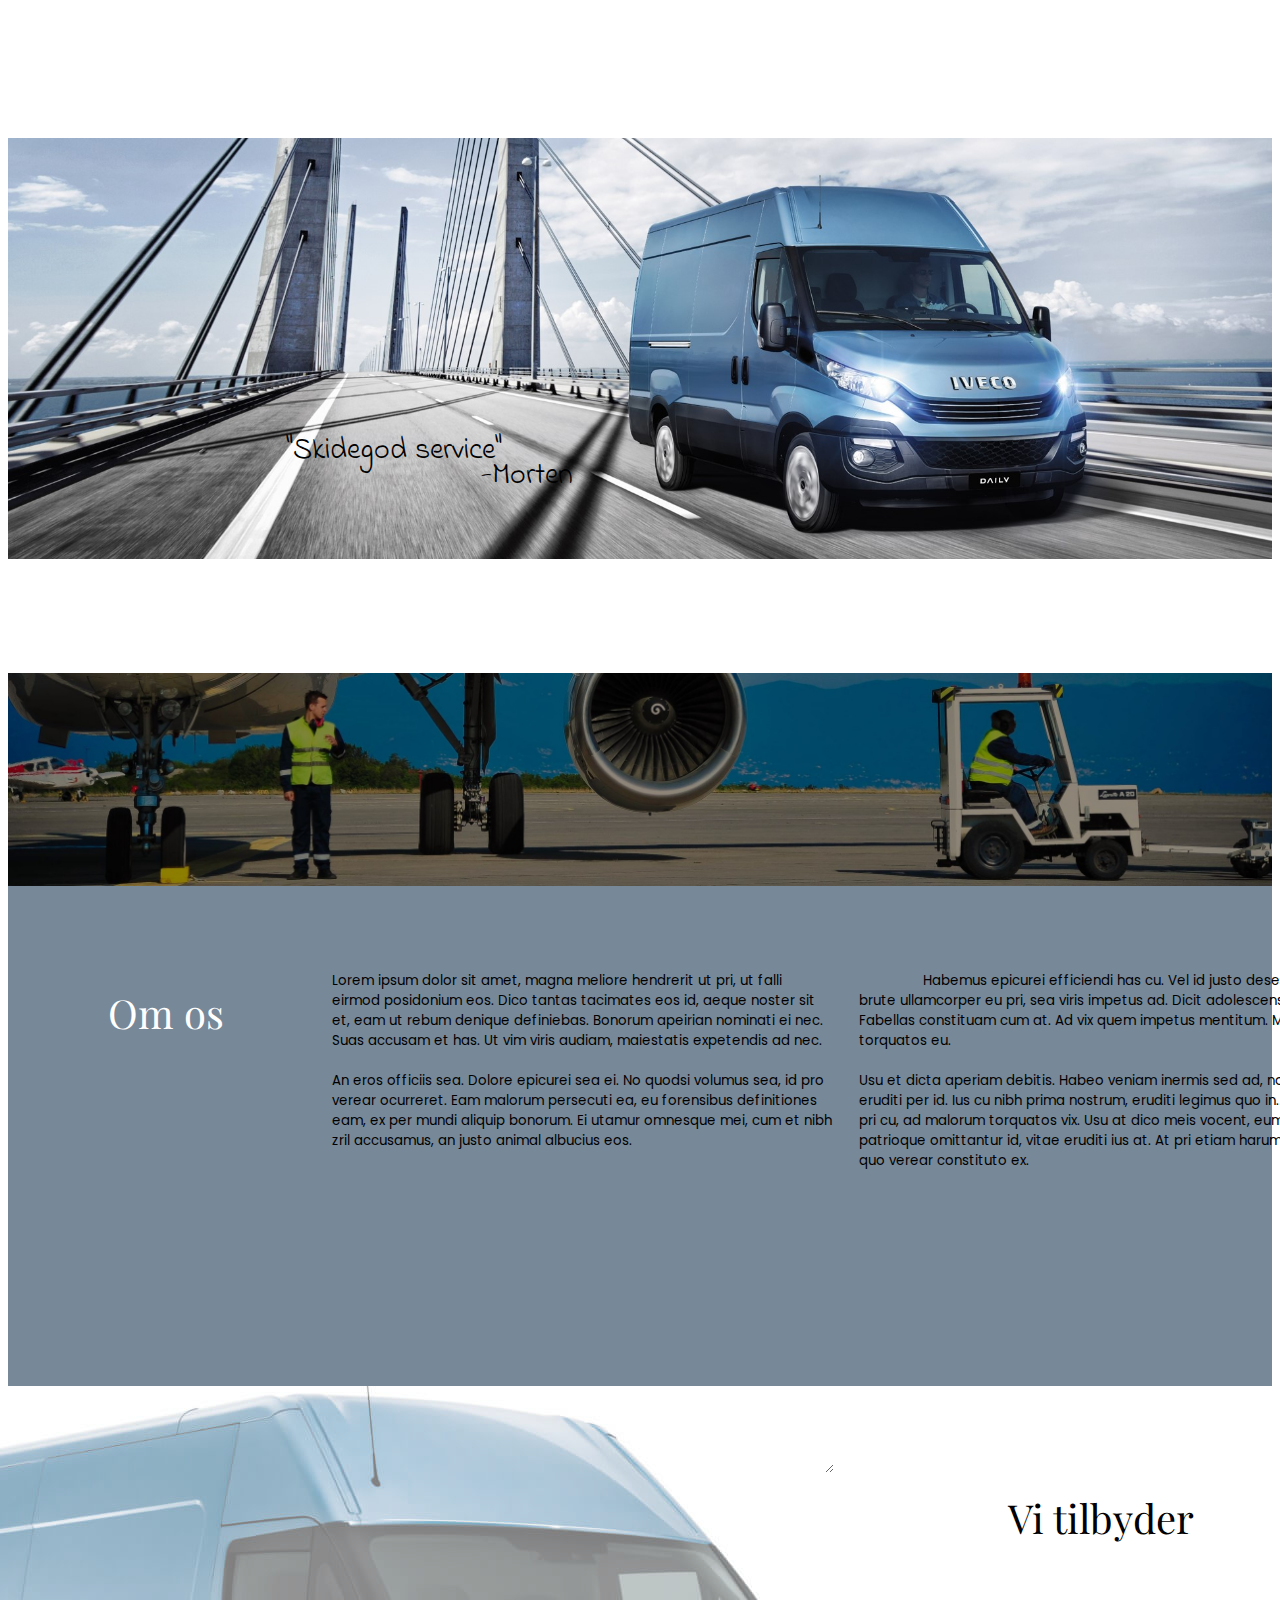
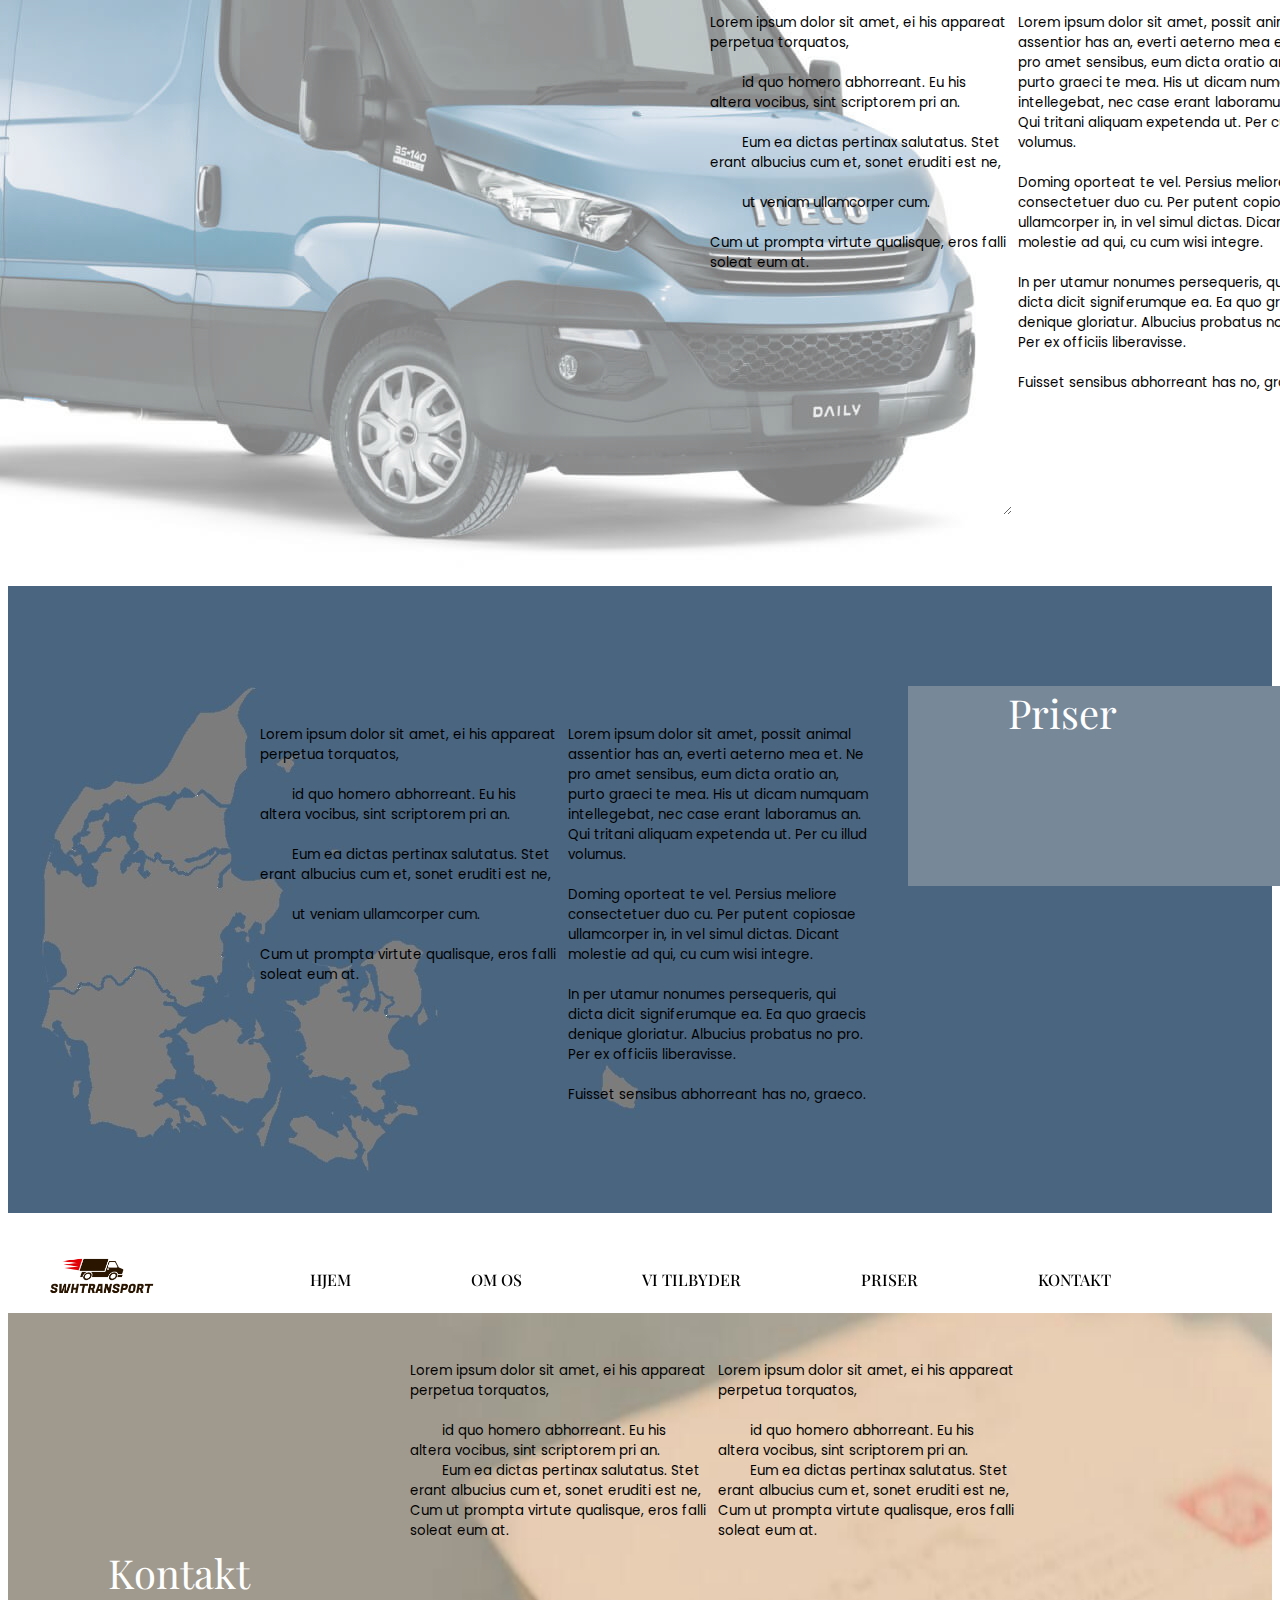
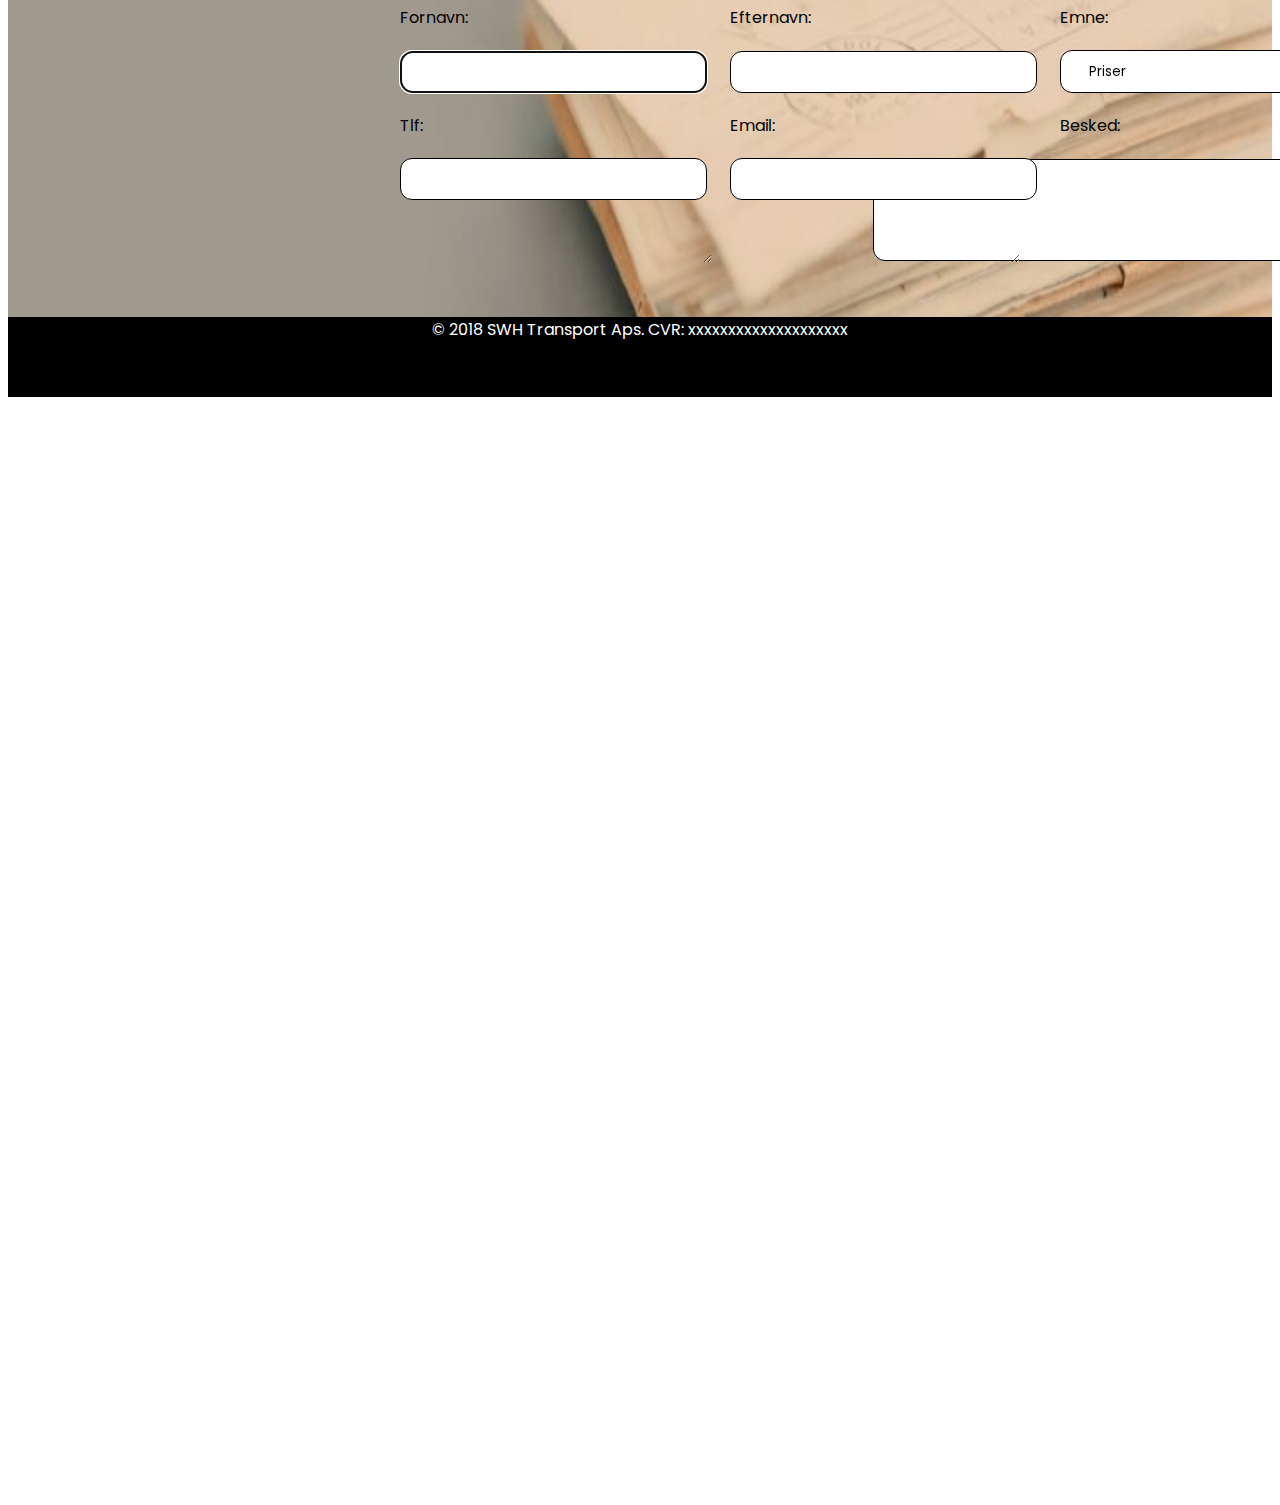
<file: src/main/resources/templates/Home/index.html>
<!DOCTYPE html>
<html lang="en">
<head>
    <meta name="viewport" content = "width = device-width, initial-scale = 1.0">
    <meta charset = "utf-8">
    <title>Title</title>
    <link href="https://fonts.googleapis.com/css?family=Montserrat|Playfair+Display" rel="stylesheet">
    <link href="https://fonts.googleapis.com/css?family=Comfortaa|Indie+Flower" rel="stylesheet">
    <link href="https://fonts.googleapis.com/css?family=Poppins" rel="stylesheet">

</head>
<body>





<style>




    .omos{
        position: relative;
        top: 200px;
        background-color: lightslategrey;
        width: 100%;
        height: 500px;
        z-index: 11;

    }
.forside{

    width: 100%;
    height: auto;
    z-index: -10;
}
    .kontakt{
        background-color: white;
        width: 100%;
        height: auto;
        z-index: 5;
        position: relative;
    }

    .priser{
        background-color: #4a6580;

        width:100%;
        height: 700px;
        position: relative;


    }

    img {
        display: block;
        position: relative;
        z-index: -1;
        top: 130px;
        margin: auto;
    }




    h1a{
        font-family: 'Indie Flower', cursive;
        font-size: 30px;
        position: relative;
        color: black;

        left: 22%;
    }
    h1b{
        font-family: 'Indie Flower', cursive;
        font-size: 30px;
        position: relative;
        top: 25px;
        left: 20%;
    }




    .logo{
        position: relative;
        top: 40px;
        left: -550px;
        z-index: 20;
    }



    form{
        position: relative;
        top: 0;
    }
    p{
    font-family: 'Poppins', sans-serif;
        color: black;

    }






#navbar a {

font-family: 'Playfair Display', serif;
font-size: 16px;
font-style: normal;
font-variant: normal;
font-weight: 500;
line-height: 26.4px;
background-color: transparent;
display: block;
color: black;
padding: 14px 60px;
text-decoration: none;
text-align: center;
float: left;
    z-index: 20;


}

.navbackground {
    position: fixed;
    top: 0;

    width: 100%;
    height: 100px;
    background-color: white;
    z-index: 20;

}
.mail{

    z-index: 1;

position: relative;
    top: -250px;
;
}

#navbar {
    overflow: hidden;

    position: fixed;
    top: 40px;
   left: 250px;
    width: 90%;
}

.sticky +{
    padding-top: 60px;
}
#navbar a:hover {
color: lawngreen;
}
    .kontaktform{
      position: relative;
        bottom: 600px;
        left: 370px;
        z-index: 20;
    }



.omostext{
    font-family: 'Poppins', sans-serif;
    position: relative;
  left: 300px;
    top: -120px;

}
    input {
        font-family : 'Poppins', sans-serif;
        background-color: white;
        color: black;
        border: 1px solid;
        border-color: black;
        border-radius: 12px;
        padding: 10px 24px;

    }

    .select{
        font-family : 'Poppins', sans-serif;
        background-color: white;
        color: black;
        border: 1px solid;
        border-color: black;
        border-radius: 12px;
        padding: 10px 24px;
    }

    .bar{
        width: 200px;
        height: 200px;
        background-color: lightslategrey;
        position: relative;
        top: 100px;
        z-index: 5;
        font-family: 'Playfair Display', serif;
        color: white;
        font-size: 40px;
        padding-left: 100px;

    }

    .prisertexta{
        font-family: 'Poppins', sans-serif;
        position: relative;
        top: -550px;
        left: 250px;

    }
    .prisertextb{
        font-family: 'Poppins', sans-serif;
        position: relative;
        top: -550px;
        left: 250px;

    }

    .vi_tilbyder{
        width:100%;
        height: 1000px;
        position: relative;
        top: -100px;
    }
    th{
        padding-left: 20px;
    }

    td{ padding-left: 20px;}

    .footer{
        background-color: black;
        font-family: 'Poppins', sans-serif;
        color: white;
        height: 80px;
        position: relative;
        text-align: center;
        top: -1100px;
        z-index: 20;
    }

</style>

<div class = "navbackground">
    <img src = "logo.png" width = "10%"  class = "logo">
<div id = "navbar">

    <a href="#">HJEM</a>
    <a href="#info">OM OS</a>
    <a href="#tilbyder">VI TILBYDER</a>
    <a href="#priser">PRISER</a>
    <a href="#kontakt">KONTAKT</a>

</div>
</div>
    <div class = "forside">
<img src="vantheman.jpg"  width="100%"  >



<h1a>"Skidegod service"</h1a>
<h1b>-Morten</h1b>
    </div>

<img src="longair2.jpg" width = "100%" style = "position: relative; top: 200px; z-index: 10; " id = "info">
<div class = "omos"  height ="700" width = "100%">

    <div class = "bar">Om os</div>
<table class = "omostext">
    <tr>
        <td> <textarea style="background-color: transparent; border: none; height: 500px; width: 500px; z-index: 2;font-family: 'Poppins', sans-serif;"  readonly >Lorem ipsum dolor sit amet, magna meliore hendrerit ut pri, ut falli eirmod posidonium eos. Dico tantas tacimates eos id, aeque noster sit et, eam ut rebum denique definiebas. Bonorum apeirian nominati ei nec. Suas accusam et has. Ut vim viris audiam, maiestatis expetendis ad nec.

An eros officiis sea. Dolore epicurei sea ei. No quodsi volumus sea, id pro verear ocurreret. Eam malorum persecuti ea, eu forensibus definitiones eam, ex per mundi aliquip bonorum. Ei utamur omnesque mei, cum et nibh zril accusamus, an justo animal albucius eos.
        </textarea>        </td>

        <td>
            <textarea style="background-color: transparent; border: none; height: 500px; width: 500px; z-index: 2;  font-family: 'Poppins', sans-serif;"  readonly>
                Habemus epicurei efficiendi has cu. Vel id justo deseruisse, brute ullamcorper eu pri, sea viris impetus ad. Dicit adolescens est in. Fabellas constituam cum at. Ad vix quem impetus mentitum. Mel aperiri torquatos eu.

Usu et dicta aperiam debitis. Habeo veniam inermis sed ad, nostro aliquip eruditi per id. Ius cu nibh prima nostrum, eruditi legimus quo in. Dicat viris pri cu, ad malorum torquatos vix. Usu at dico meis vocent, eum oporteat patrioque omittantur id, vitae eruditi ius at. At pri etiam harum aliquip, quo verear constituto ex.

            </textarea>
        </td>

    </tr>
</table>



</div>
<div class = "vi_tilbyder">

<img src="iveco.jpg" style = "position: relative; left: -400px; opacity: 0.5;">
    <div class = "bar" style = "color: black; position: relative; top: -720px; left: 900px; background-color: transparent;" id = "tilbyder" >Vi tilbyder</div>
    <textarea style="background-color: transparent; border: none; height: 500px; width: 300px; z-index: 15; left: 700px; top: -800px;" readonly class = "prisertexta">Lorem ipsum dolor sit amet, ei his appareat perpetua torquatos,

        id quo homero abhorreant. Eu his altera vocibus, sint scriptorem pri an.

        Eum ea dictas pertinax salutatus. Stet erant albucius cum et, sonet eruditi est ne,

        ut veniam ullamcorper cum.

Cum ut prompta virtute qualisque, eros falli soleat eum at.
    </textarea>

    <textarea style="background-color: transparent; border: none; height: 500px; width: 300px; z-index: 15; left: 700px; top: -800px;" readonly class = "prisertextb">Lorem ipsum dolor sit amet, possit animal assentior has an, everti aeterno mea et. Ne pro amet sensibus, eum dicta oratio an, purto graeci te mea. His ut dicam numquam intellegebat, nec case erant laboramus an. Qui tritani aliquam expetenda ut. Per cu illud volumus.

Doming oporteat te vel. Persius meliore consectetuer duo cu. Per putent copiosae ullamcorper in, in vel simul dictas. Dicant molestie ad qui, cu cum wisi integre.

In per utamur nonumes persequeris, qui dicta dicit signiferumque ea. Ea quo graecis denique gloriatur. Albucius probatus no pro. Per ex officiis liberavisse.

Fuisset sensibus abhorreant has no, graeco.</textarea>
</div>


<div class = "priser" id = "priser">

<div class = "bar" style = "left: 900px; text-align: left; height: 200px; width: 400px;">Priser</div>

    <img src="dk.jpg" style = "z-index: 2; position: relative; top: -100px; left: -300px;">
    <textarea style="background-color: transparent; border: none; height: 500px; width: 300px; z-index: 15;" readonly class = "prisertexta">Lorem ipsum dolor sit amet, ei his appareat perpetua torquatos,

        id quo homero abhorreant. Eu his altera vocibus, sint scriptorem pri an.

        Eum ea dictas pertinax salutatus. Stet erant albucius cum et, sonet eruditi est ne,

        ut veniam ullamcorper cum.

Cum ut prompta virtute qualisque, eros falli soleat eum at.
    </textarea>

   <textarea style="background-color: transparent; border: none; height: 500px; width: 300px; z-index: 15" readonly class = "prisertextb">Lorem ipsum dolor sit amet, possit animal assentior has an, everti aeterno mea et. Ne pro amet sensibus, eum dicta oratio an, purto graeci te mea. His ut dicam numquam intellegebat, nec case erant laboramus an. Qui tritani aliquam expetenda ut. Per cu illud volumus.

Doming oporteat te vel. Persius meliore consectetuer duo cu. Per putent copiosae ullamcorper in, in vel simul dictas. Dicant molestie ad qui, cu cum wisi integre.

In per utamur nonumes persequeris, qui dicta dicit signiferumque ea. Ea quo graecis denique gloriatur. Albucius probatus no pro. Per ex officiis liberavisse.

Fuisset sensibus abhorreant has no, graeco.</textarea>
</div>
<div class = "kontakt" id = "kontakt">

<div class = "bar" style="background: transparent; top: 50px; color: white; top: 260px; ">Kontakt</div>

        <img src = "you'vegotmail2.jpg" class = "mail" width = "100%" height="700px" >

                    <form action = "\kontakt" action = "post" id = "kontakt">

                        <table class = "kontaktform" >

                            <tr>
                                <td><p>Fornavn:</p></td>
                                <td><p>Efternavn:</p></td>
                                <td><p>Emne: </p></td>
                            </tr>

                            <tr>
                                <td><input type = "text" name = "firstname" autofocus required></td>
                                <td><input type = "text" name = "surname" autofocus required>
                                <td>  <select name = "emne" class = "select" style = "width: 250px;">
                                    <option value= "1">Priser</option>
                                    <option value="2">Andet</option>
                                </select></td>


                            </tr>
                            <tr>
                                <td><p>Tlf:</p> </td>
                                <td><p>Email:</p> </td>
                                <td><p>Besked:</p></td>
                            </tr>
                            <tr>
                                <td><input type = "tel" name = "tlf" required></td>
                                <td><input type = "email" name = "email" required> </td>

                            </tr>

                        </table>
                         <textarea form="kontakt" rows = "4" cols = "50" class = "select" style = "position: relative; top: -644px; left: 865px; z-index: 10;"></textarea>



                    </form>

    <textarea style="background-color: transparent; border: none; height: 500px; width: 300px; z-index: 15; top: -1150px; left: 400px;" readonly class = "prisertexta">Lorem ipsum dolor sit amet, ei his appareat perpetua torquatos,

        id quo homero abhorreant. Eu his altera vocibus, sint scriptorem pri an.
        Eum ea dictas pertinax salutatus. Stet erant albucius cum et, sonet eruditi est ne,
Cum ut prompta virtute qualisque, eros falli soleat eum at.
    </textarea>

    <textarea style="background-color: transparent; border: none; height: 500px; width: 300px; z-index: 15; top: -1150px; left: 400px;" readonly class = "prisertexta">Lorem ipsum dolor sit amet, ei his appareat perpetua torquatos,

        id quo homero abhorreant. Eu his altera vocibus, sint scriptorem pri an.
        Eum ea dictas pertinax salutatus. Stet erant albucius cum et, sonet eruditi est ne,
Cum ut prompta virtute qualisque, eros falli soleat eum at.
    </textarea>


</div>

<div class="footer">
    © 2018 SWH Transport Aps. CVR: xxxxxxxxxxxxxxxxxxxx
</div>

</body>
</html>
</file>
